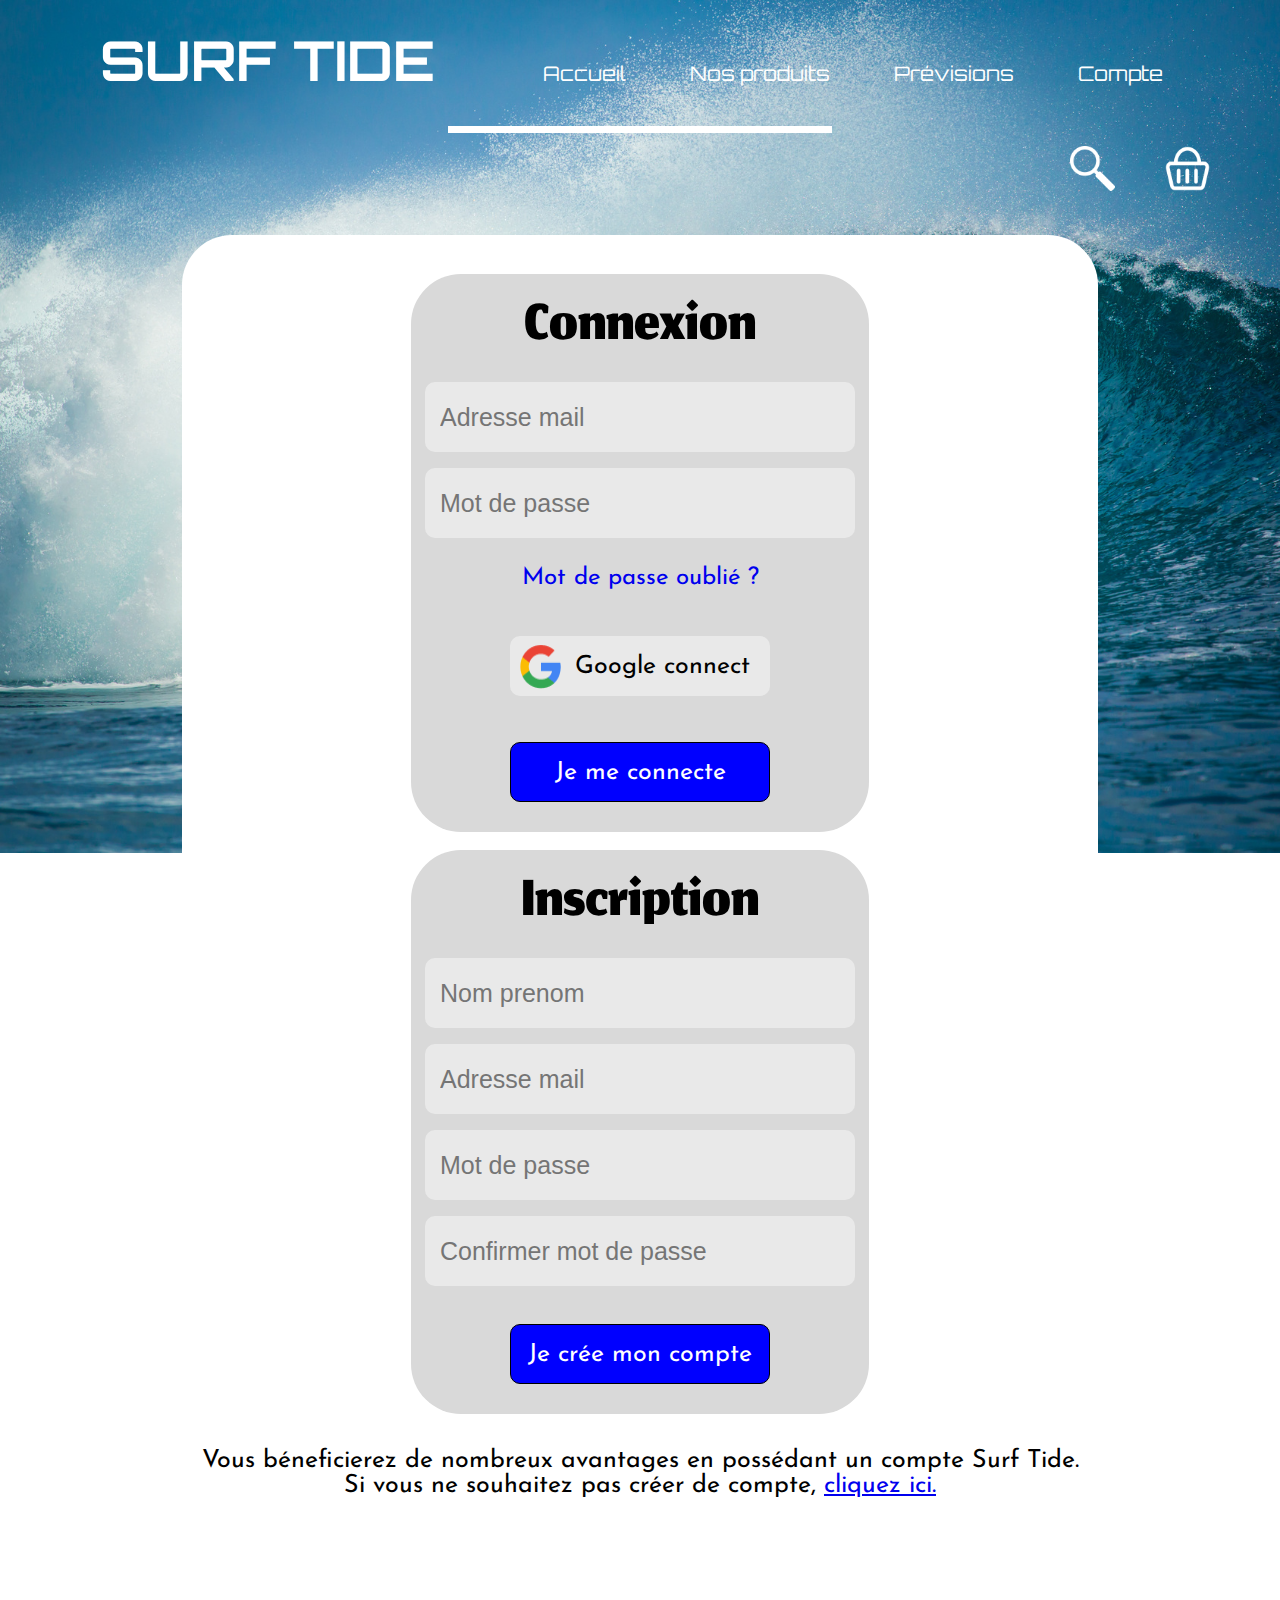
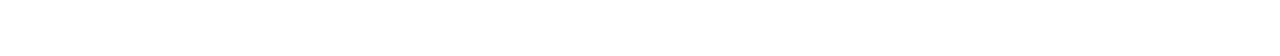
<file: inscription.html>
<!DOCTYPE html>
<html>
    <head>
        <title>Inscription</title>
        <meta charset="utf-8">
        <link rel="stylesheet" href="style2.css">
        <link rel="icon" href="favicon.png">
        <link rel="preconnect" href="https://fonts.googleapis.com">
        <link rel="preconnect" href="https://fonts.gstatic.com" crossorigin>
        <link href="https://fonts.googleapis.com/css2?family=Jomhuria&family=Josefin+Sans&family=Orbitron:wght@400;800&display=swap" rel="stylesheet"> 
    </head>
    <body>
        <header>
            <h1 class="nomSite"><a href="index.html" style="text-decoration: none; color:white;">SURF TIDE</a></h1>      <!-- Titre du site dans la tête de page -->

            <ul class="navbar">
                <li><a href="accueil.html" class="navlink acc">Accueil</a></li>
                <li><a href="nosProduits.html" class="navlink">Nos produits</a></li>
                <li><a href="#.html" class="navlink">Prévisions</a></li>
                <li><a href="monCompte.html" class="navlink">Compte</a></li>
            </ul>
 
            <a href="monPanier.html"><img title="Mon panier" class="icon panier" src="panier.png" href="monPanier.html"/></a>
            <img title="Rechercher" class="icon recherche" src="loupe.png"/>

            <figure id="rectangle"></figure>
        </header>

        <div class="white-container">
            <div class="grey-container">
                <h2>Connexion</h2>
                <form>
                    <input type="email" placeholder="Adresse mail">
                    <input type="password" placeholder="Mot de passe">
                    <a href="#.html">Mot de passe oublié ?</a>
                    <br>
                    <button><img src="google_logo.png" width = "45px" height="45px"> <p>Google connect</p></button>
                    <br>
                    <button class="fini"><p>Je me connecte</p></button>
                </form>
            </div>
            <div class="grey-container">
                <h2>Inscription</h2> 
                <form>
                    <input type="text" placeholder="Nom prenom">
                    <input type="email" placeholder="Adresse mail">
                    <input type="password" placeholder="Mot de passe">
                    <input type="password" placeholder="Confirmer mot de passe">
                    <button class="fini"><p>Je crée mon compte</p></button>
                </form>
            </div>
            <p>Vous béneficierez de nombreux avantages en possédant un compte Surf Tide.<br/>Si vous ne souhaitez pas créer de compte, <a href="monPanier.html">cliquez ici.</a></p>
        </div>
    </body>
</html>
</file>
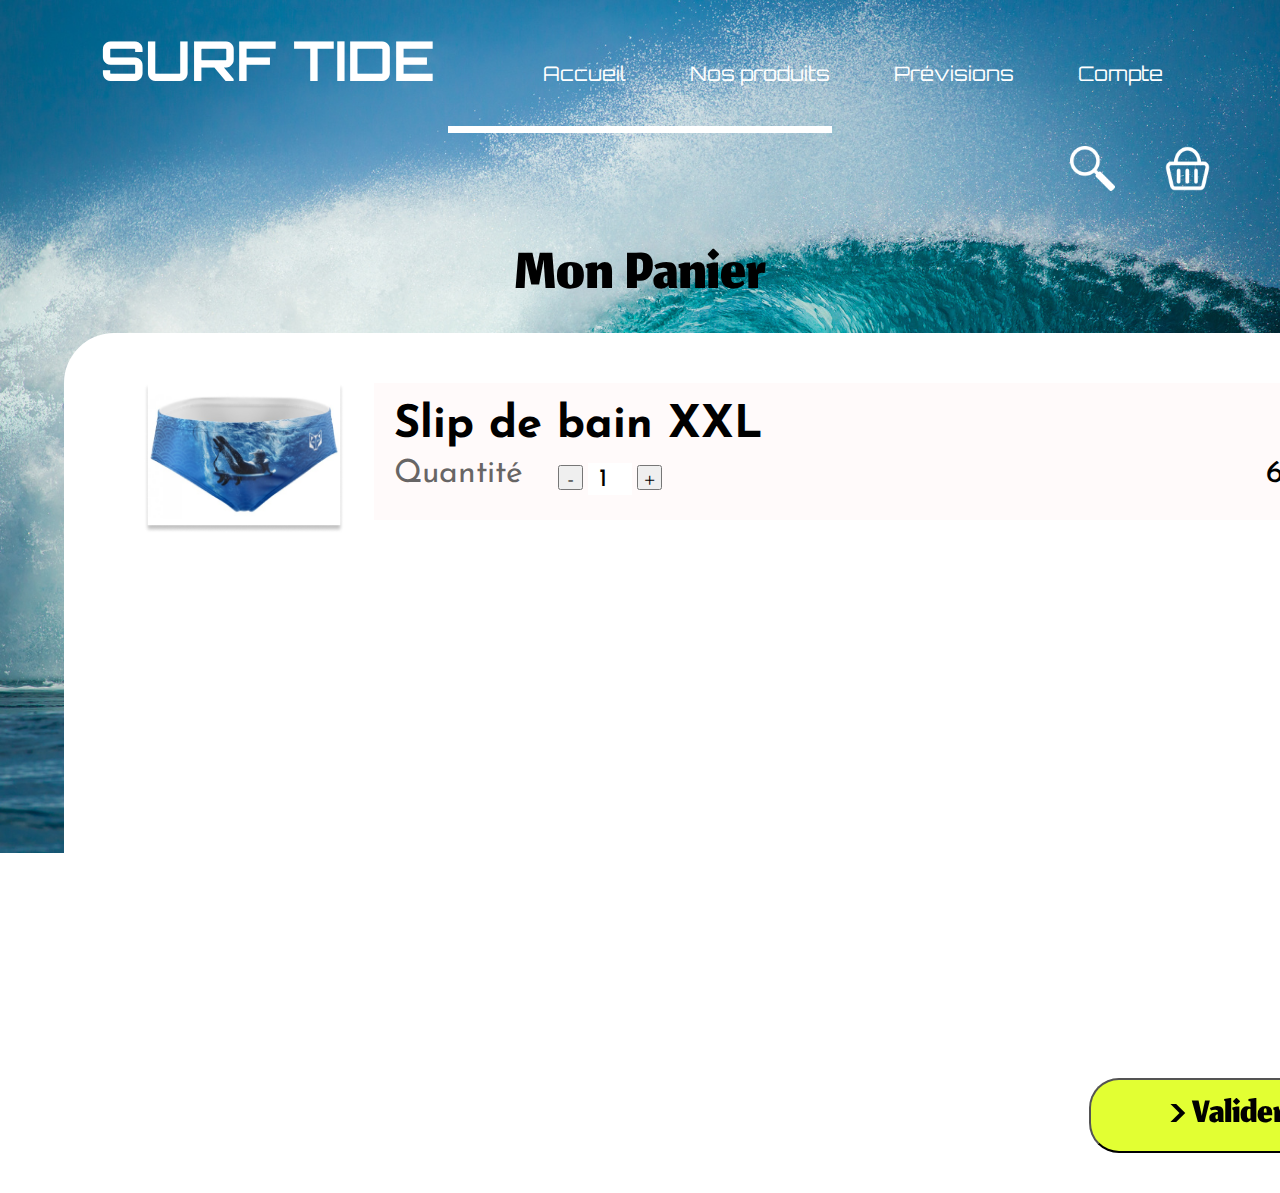
<file: monPanier.html>
<!DOCTYPE html>
<html>
    <head>
        <title>Mon panier</title>
        <meta charset="utf-8">
        <link rel="stylesheet" href="style3.css">
        <link rel="icon" href="favicon.png">
        <link rel="preconnect" href="https://fonts.googleapis.com">
        <link rel="preconnect" href="https://fonts.gstatic.com" crossorigin>
        <link href="https://fonts.googleapis.com/css2?family=Jomhuria&family=Josefin+Sans&family=Orbitron:wght@400;800&display=swap" rel="stylesheet">    
    </head>
    <body>
        <header>
            <h1 class="nomSite">SURF TIDE</h1>      <!-- Titre du site dans la tête de page -->

            <ul class="navbar">
                <li><a href="accueil.html" class="navlink acc">Accueil</a></li>
                <li><a href="nosProduits.html" class="navlink">Nos produits</a></li>
                <li><a href="#.html" class="navlink">Prévisions</a></li>
                <li><a href="monCompte.html" class="navlink">Compte</a></li>
            </ul>
 
            <a href="monPanier.html"><img title="Mon panier" class="icon panier" src="panier.png" href="monPanier.html"/></a>
            <img title="Rechercher" class="icon recherche" src="loupe.png"/>

            <figure id="rectangle"></figure>
        </header>
        
        <h2>Mon Panier</h2>
        <div class="white-container">
            <div><img src="article.png" width = "200px" height="150px" class="float">
                <div class="chalky-container">
                    <h2 class="nomarticle">Slip de bain XXL </h2>
                    <div class="info-article">
                        <span class="quantity">Quantité</span>
                        <form>
                            <input type='button' value='-' class='qtyminus' />
                            <input type='number' value='1' class='qty' />
                            <input type='button' value='+' class='qtyplus' />
                        </form>
                        <span>69€</span>
                    </div>
            </div></div>
            <button id="valider">> Valider</button>
        </div>
    </body>
</html>
</file>
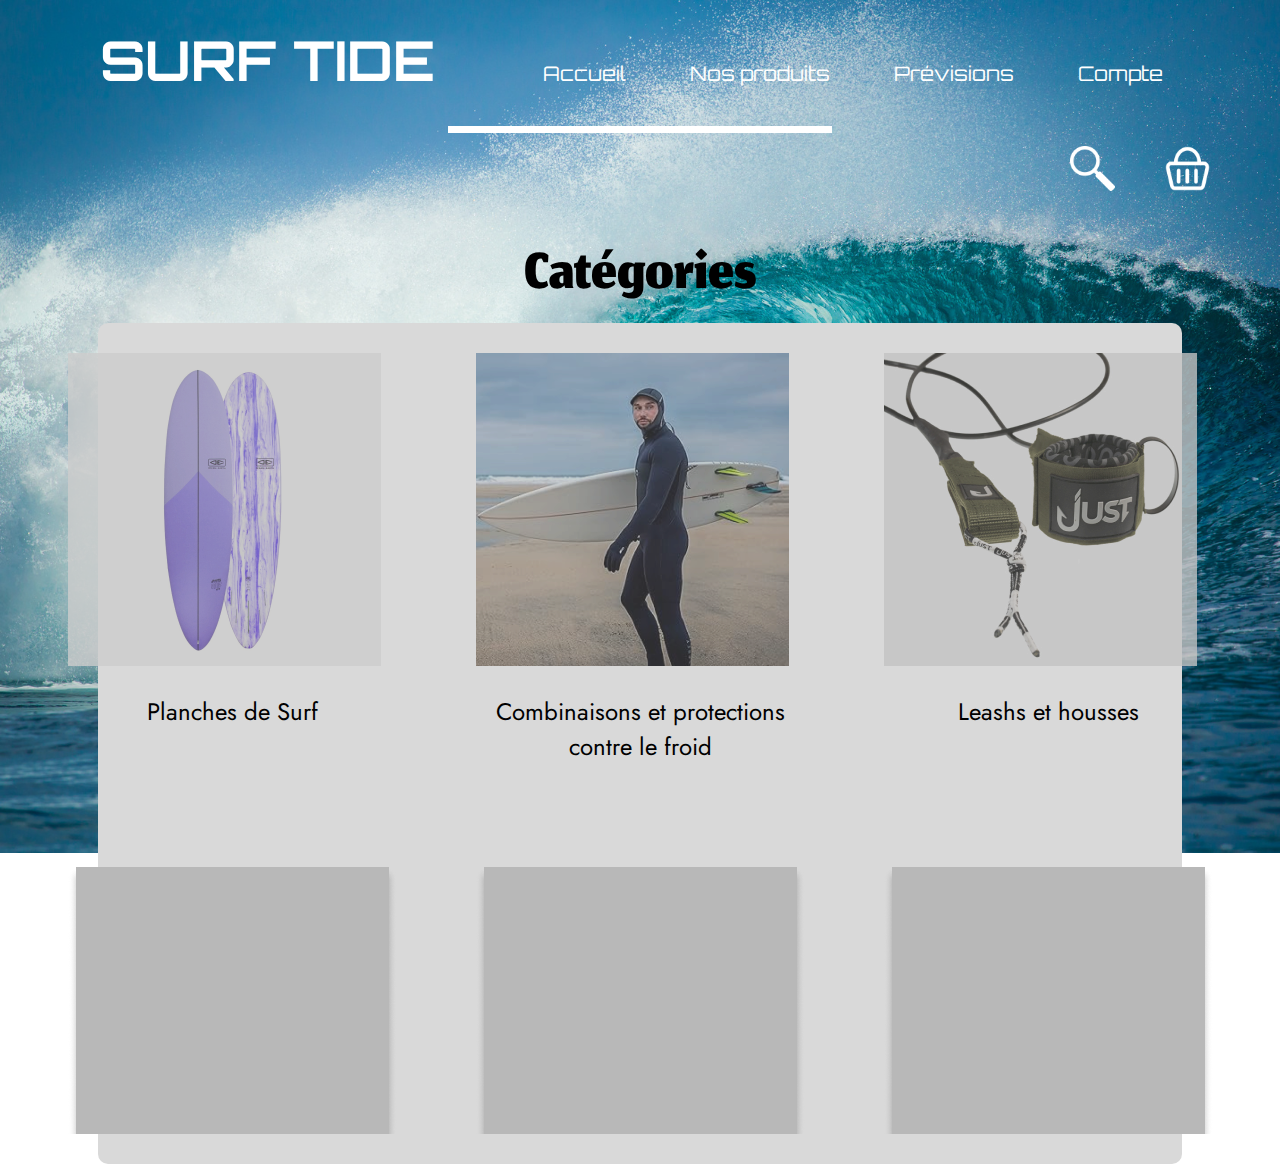
<file: nosProduits.html>
<!DOCTYPE html>
<html>
<head>
    <meta charset="UTF-8">
    <meta name="viewport" content="width=device-width, initial-scale=1.0">
    <link rel="stylesheet" href="style5.css">
    <link rel="icon" href="favicon.png">
    <link rel="preconnect" href="https://fonts.googleapis.com">
    <link rel="preconnect" href="https://fonts.gstatic.com" crossorigin>
    <link href="https://fonts.googleapis.com/css2?family=Jomhuria&family=Jost&family=Orbitron:wght@400;800&display=swap" rel="stylesheet">
    <title>Nos produits</title>
</head>
<body>
    <header>
        <h1 class="nomSite">SURF TIDE</h1>      <!-- Titre du site dans la tête de page -->

        <ul class="navbar">
            <li><a href="accueil.html" class="navlink acc">Accueil</a></li>
            <li><a href="nosProduits.html" class="navlink">Nos produits</a></li>
            <li><a href="#.html" class="navlink">Prévisions</a></li>
            <li><a href="monCompte.html" class="navlink">Compte</a></li>
        </ul>

        <a href="monPanier.html"><img title="Mon panier" class="icon panier" src="panier.png" href="monPanier.html"/></a>
        <img title="Rechercher" class="icon recherche" src="loupe.png"/>

        <figure id="rectangle"></figure>
    </header>

    <h2>Catégories</h2>

    <section class="categories">
        <div class="planches">
            <img src="Rectangle 8.png" title="Nos planches" class="imgplanche"/>
            <p>Planches de Surf</p>
        </div>
        <div class="combis">
            <img src="Rectangle 9.png" title="Combinaisons et protections contre le froid" class="imgcombi"/>
            <p>Combinaisons et protections<br/>contre le froid</p>
        </div>
        <div class="leashs">
            <img src="Rectangle 10.png" title="Leashs et housses" class="imgleash"/>
            <p>Leashs et housses</p>
        </div>
        <img src="Rectangle 11.png" class="img vide"/>
        <img src="Rectangle 11.png" class="img vide"/>
        <img src="Rectangle 11.png" class="img vide"/>
    </section>
</body>
</html>
</file>
<file: style2.css>
body {
    background-image: url("vague.jpg");
    background-repeat: no-repeat;
    background-attachment: fixed;
    background-size: 100%;
    margin:0;
}

header {
    display: block;
    padding-top: 25px;
    margin: 0;
    margin-bottom: 100px;
}

.nomSite {
    font-family: 'Orbitron', sans-serif;
    display: inline;
    color: white;
    font-size: 55px;
    margin-left: 100px;
}

.icon {         /* All the icons in the header */
    width: 45px;
    float: right;
    display: inline;
}

.recherche {    /* The research icon */
    margin-top: 20px;
}

.panier {       /* The panier icon */    
    margin-right: 70px;
    margin-left: 50px;
    margin-top: 20px;
}


.navbar {       /* The navbar itself */  
    display: inline-flex;
    height: 49px;
    list-style-type: none;
}

.navlink {      /* The links in the navbar */
    color: white;
    display: inline-block;
    font-family: 'Orbitron', sans-serif;
    font-size: 20px;
    font-weight: 400;
    text-decoration: none;
    margin-left: 5vw;
}

.navlink:hover {
    text-shadow: 2px 2px black;
}

#rectangle {
    width: 30vw;
    height: 7px;
    background-color: white;
    margin: auto;
    margin-top: 0;
}

p {
    text-align: center;
}

button {
    display: flex;
    align-items: center; 
    padding: 0px 8px;
    background-color: #e9e9e9;
    width: 260px;
    height: 60px;
    border: transparent;
    margin-top: 30px;
    border-radius: 10px;
}

button p{ 
    font-size: 25px;
    width: 170px;
    font-family: 'Josefin sans', sans-serif;
    flex-grow: 1;
}

.fini{
    margin-bottom: 20px;
    background-color: blue;
    color: white;
    border: solid black 1px;
}

.fini:hover{
    text-shadow: 2px 2px black;
    box-shadow: 2px 2px black;
}
.white-container{
    margin: 8% auto;
    padding: 30px 10px;
    height: 50%;
    width: 70%;
    border-radius: 50px;
    background-color: #FFFFFF;
    display: flex;
    justify-content: center;
    flex-wrap: wrap;
}

.white-container> p{
    font-family: 'Josefin sans', sans-serif;
    font-size: 25px;
}

.grey-container{
    padding: auto;
    margin: 1%;
    display: flex;
    flex-direction: column;
    align-items: center;
    padding: 10px 1%;
    min-height: 470px;
    border-radius: 50px;
    background-color: #D9D9D9;
}


h2{
    font-family: 'Jomhuria';
    font-size: 90px;
    margin: 0%;
    font-weight: 100;
}

form{
    flex-grow: 1;
    display: flex;
    flex-direction: column;
    align-items: center;
    font-family: 'Josefin sans', sans-serif;
}

form> a{
    margin-top: 20px;
    text-decoration: none;
    font-size: 24px;
}

input{
    font-size: 25px;
    padding: 15px;
    min-width: 400px;
    min-height: 40px;
    margin: 8px 5px;
    background-color: #e9e9e9;
    border-radius: 10px;
    border: transparent;
}
</file>
<file: style3.css>
body {
    background-image: url("vague.jpg");
    background-repeat: no-repeat;
    background-attachment: fixed;
    background-size: 100%;
    margin:0;
}

header {
    display: block;
    padding-top: 25px;
    margin: 0;
    margin-bottom: 100px;
}

.nomSite {
    font-family: 'Orbitron', sans-serif;
    display: inline;
    color: white;
    font-size: 55px;
    margin-left: 100px;
}

.icon {         /* All the icons in the header */
    width: 45px;
    float: right;
    display: inline;
}

.recherche {    /* The research icon */
    margin-top: 20px;
}

.panier {       /* The panier icon */    
    margin-right: 70px;
    margin-left: 50px;
    margin-top: 20px;
}

.navbar {       /* The navbar itself */  
    display: inline-flex;
    height: 49px;
    list-style-type: none;
}

.navlink {      /* The links in the navbar */
    color: white;
    display: inline-block;
    font-family: 'Orbitron', sans-serif;
    font-size: 20px;
    font-weight: 400;
    text-decoration: none;
    margin-left: 5vw;
}

.navlink:hover {
    text-shadow: 2px 2px black;
}

#rectangle {
    width: 30vw;
    height: 7px;
    background-color: white;
    margin: auto;
    margin-top: 0;
}


header+h2{
    font-family: 'Jomhuria', sans-serif;
    font-size: 90px;
    margin: 0px;
    font-weight: 100;
    text-align: center;
}

.float{
    float: left;
    margin-left: 70px;
    margin-right: 30px;
}

.white-container{
    margin: 10px 5%;
    padding: 50px 10px;
    border-radius: 50px;
    min-width: 1300px;
    min-height: 750px;
    background-color: #FFFFFF;
    display: flex;
    flex-flow: column wrap;
    position: relative;
}

.chalky-container{
    background-color: #FFFAFA;
    flex-grow: 1;
    padding: 20px;
    overflow: hidden;
}

.chalky-container *{
    font-family: 'Josefin sans';
}

.chalky-container h2{
    text-align: start;
    margin: 0%;
    font-size: 45px;
}

span{
    font-size: 32px;
}

.quantity{
    color: rgba(0, 0, 0, 0.60);
}

.info-article{
    display: flex;
    flex-wrap: wrap;
}

.info-article> *{
    margin-top: 10px;
    margin-right: 30px;
}

form{
    padding: 5px;
    flex-grow: 1;
}

.qty {
    width: 40px;
    height: 30px;
    font-size: 25px;
    text-align: center;
    border:transparent;
}

input.qtyplus, input.qtyminus{ 
    width:25px; 
    height:25px; 
    font-size: 25px; 
    font-weight: 300;
    padding:0;}


#valider{
    align-self: flex-end;
    position: absolute;
    bottom: 20px;
    background-color: #E2FF33;
    border-radius: 30px;
    font-size: 55px;
    font-family: 'Jomhuria';
    width: 275px;
    height: 75px;
    margin: 10px;
    transition: all .3s ease-in-out;
}

#valider:hover{
    background-color: white;
    box-shadow: inset 300px 0px 0 0 gold;
    color: whitesmoke;
}

#valider:active{
    color: peru;
}
</file>
<file: style5.css>
body {
    background-image: url("vague.jpg");
    background-repeat: no-repeat;
    background-attachment: fixed;
    background-size: 100%;
    margin:0;
}

header {
    display: block;
    padding-top: 25px;
    margin: 0;
    margin-bottom: 100px;
}

.nomSite {
    font-family: 'Orbitron', sans-serif;
    display: inline;
    color: white;
    font-size: 55px;
    margin-left: 100px;
}

.icon {         /* All the icons in the header */
    width: 45px;
    float: right;
    display: inline;
}

.recherche {    /* The research icon */
    margin-top: 20px;
}

.panier {       /* The panier icon */    
    margin-right: 70px;
    margin-left: 50px;
    margin-top: 20px;
}


.navbar {       /* The navbar itself */  
    display: inline-flex;
    height: 49px;
    list-style-type: none;
}

.navlink {      /* The links in the navbar */
    color: white;
    display: inline-block;
    font-family: 'Orbitron', sans-serif;
    font-size: 20px;
    font-weight: 400;
    text-decoration: none;
    margin-left: 5vw;
}

.navlink:hover {
    text-shadow: 2px 2px black;
}

#rectangle {
    width: 30vw;
    height: 7px;
    background-color: white;
    margin: auto;
    margin-top: 0;
}

p {
    font-family: 'Jost', sans-serif;
    font-size: 24px;
    text-align: center;
}

h2 {
    font-family: 'Jomhuria', sans-serif;
    font-size: 90px;
    margin: 0px;
    font-weight: 100;
    text-align: center;
}

.categories {
    border-radius: 10px;
    width: 80%;
    padding: 30px;
    background-color: #d9d9d9;
    display: grid;
    grid-template-areas: 
        "planche    combis  leashs";
    gap : 79px;
    margin: auto;
    justify-content: center;
}

.imgplanche:hover {
    box-shadow: 0px 5px 20px black;
}

.planche {
    grid-area: planche;
}

.imgcombi:hover {
    box-shadow: 0px 5px 20px black;
}

.combi {
    grid-area: combis;
}

.imgleash:hover {
    box-shadow: 0px 5px 20px black;
}

.leashs {
    grid-area: leashs;
}

.vide {
    width: 329px;
}
</file>
